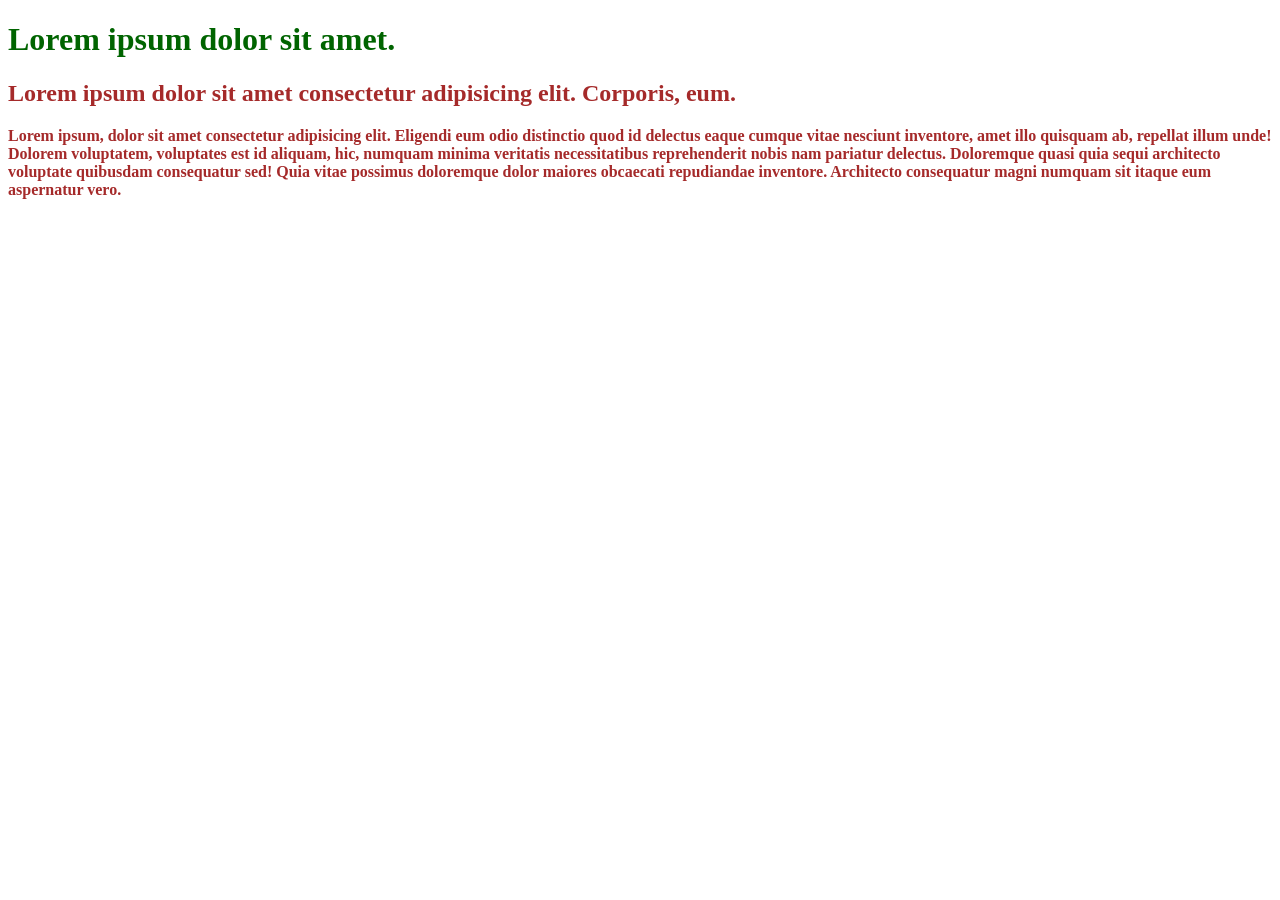
<file: basics/index.html>
<!doctype html>
<html lang="en">
  <head>
    <meta charset="UTF-8" />
    <meta name="viewport" content="width=device-width, initial-scale=1.0" />
    <title>CSS Basics</title>
    <style>
      /* h2,
      p {
        color: brown;
      } */
      .browntext {
        color: brown;
      }
    </style>
    <link rel="stylesheet" href="style.css" />
  </head>
  <body>
    <h1 style="color: darkgreen">Lorem ipsum dolor sit amet.</h1>
    <h2 class="browntext">
      Lorem ipsum dolor sit amet consectetur adipisicing elit. Corporis, eum.
    </h2>

    <p class="browntext">
      Lorem ipsum, dolor sit amet consectetur adipisicing elit. Eligendi eum
      odio distinctio quod id delectus eaque cumque vitae nesciunt inventore,
      amet illo quisquam ab, repellat illum unde! Dolorem voluptatem, voluptates
      est id aliquam, hic, numquam minima veritatis necessitatibus reprehenderit
      nobis nam pariatur delectus. Doloremque quasi quia sequi architecto
      voluptate quibusdam consequatur sed! Quia vitae possimus doloremque dolor
      maiores obcaecati repudiandae inventore. Architecto consequatur magni
      numquam sit itaque eum aspernatur vero.
    </p>
  </body>
</html>
</file>
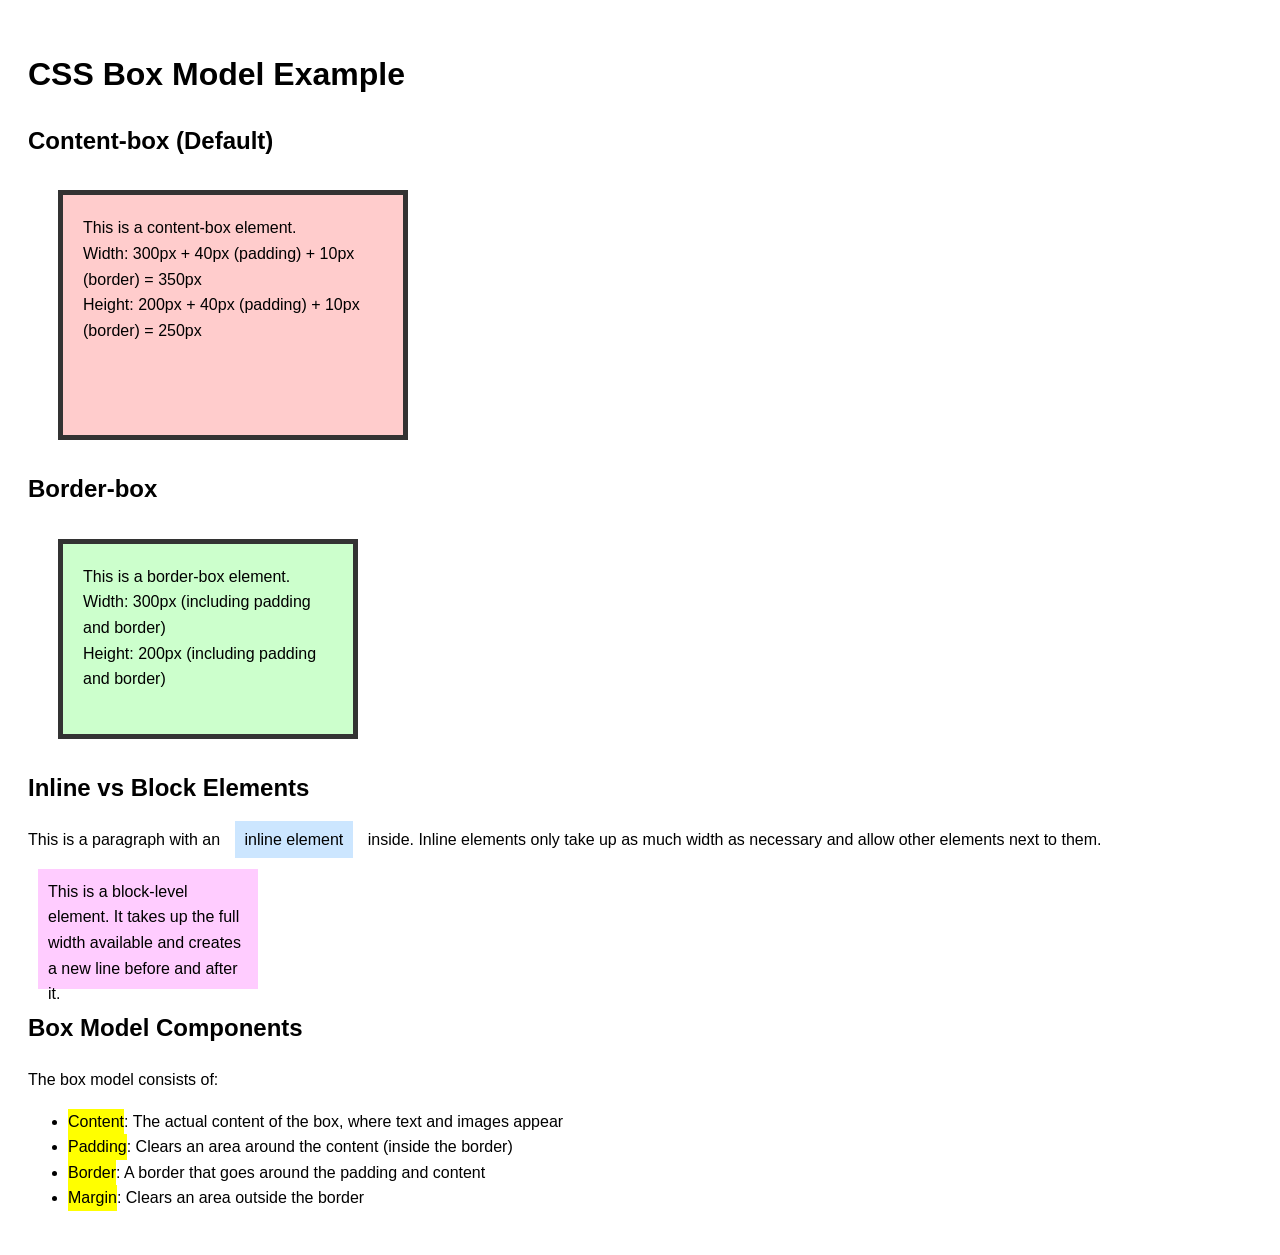
<file: box_model/boxmodel.html>
<!DOCTYPE html>
<html lang="en">
  <head>
    <meta charset="UTF-8" />
    <meta name="viewport" content="width=device-width, initial-scale=1.0" />
    <title>CSS Box Model Example</title>
    <style>
      body {
        font-family: Arial, sans-serif;
        line-height: 1.6;
        padding: 20px;
      }

      .box-model-demo {
        width: 300px;
        height: 200px;
        padding: 20px;
        border: 5px solid #333;
        margin: 30px;
        background-color: #f0f0f0;
      }

      .content-box {
        box-sizing: content-box;
        background-color: #ffcccc;
      }

      .border-box {
        box-sizing: border-box;
        background-color: #ccffcc;
      }

      .box-model-demo p {
        margin: 0;
      }

      .highlight {
        background-color: yellow;
        display: inline-block;
      }

      .inline-example {
        background-color: #cce6ff;
        padding: 10px;
        margin: 10px;
        /* Inline elements ignore width and height */
        width: 200px;
        height: 100px;
      }

      .block-example {
        background-color: #ffccff;
        padding: 10px;
        margin: 10px;
        width: 200px;
        height: 100px;
      }
    </style>
  </head>
  <body>
    <h1>CSS Box Model Example</h1>

    <h2>Content-box (Default)</h2>
    <div class="box-model-demo content-box">
      <p>This is a content-box element.</p>
      <p>Width: 300px + 40px (padding) + 10px (border) = 350px</p>
      <p>Height: 200px + 40px (padding) + 10px (border) = 250px</p>
    </div>

    <h2>Border-box</h2>
    <div class="box-model-demo border-box">
      <p>This is a border-box element.</p>
      <p>Width: 300px (including padding and border)</p>
      <p>Height: 200px (including padding and border)</p>
    </div>

    <h2>Inline vs Block Elements</h2>
    <p>
      This is a paragraph with an
      <span class="inline-example">inline element</span> inside. Inline elements
      only take up as much width as necessary and allow other elements next to
      them.
    </p>

    <div class="block-example">
      This is a block-level element. It takes up the full width available and
      creates a new line before and after it.
    </div>

    <h2>Box Model Components</h2>
    <p>The box model consists of:</p>
    <ul>
      <li>
        <span class="highlight">Content</span>: The actual content of the box,
        where text and images appear
      </li>
      <li>
        <span class="highlight">Padding</span>: Clears an area around the
        content (inside the border)
      </li>
      <li>
        <span class="highlight">Border</span>: A border that goes around the
        padding and content
      </li>
      <li>
        <span class="highlight">Margin</span>: Clears an area outside the border
      </li>
    </ul>
  </body>
</html>
</file>
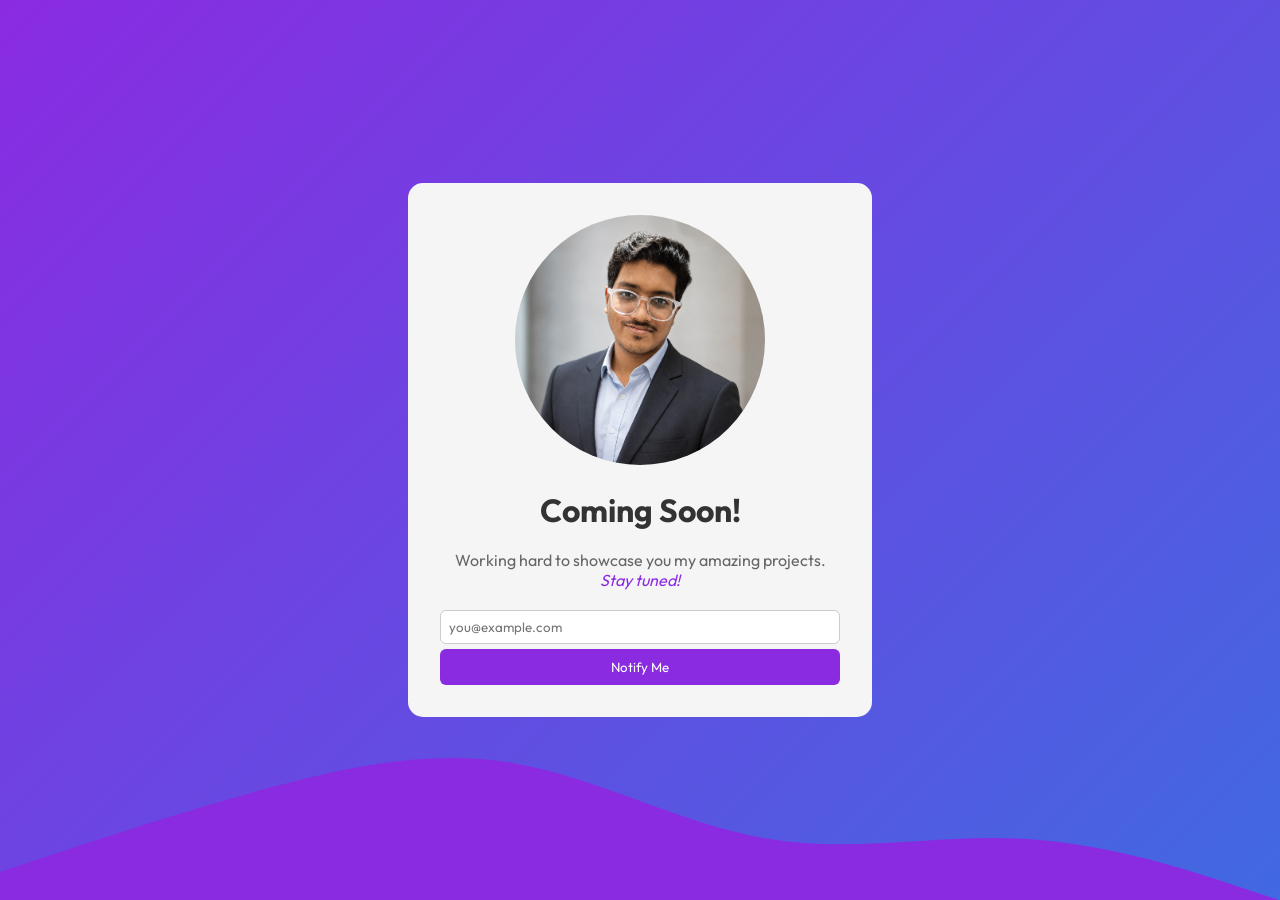
<file: landing_page/coming-soon.html>
<!doctype html>
<html lang="en">
    <head>
        <meta charset="UTF-8" />
        <meta name="viewport" content="width=device-width, initial-scale=1.0" />
        <title>Portfolio coming soon!</title>
        <link rel="stylesheet" href="style.css" />
    </head>
    <body>
        <div class="container">
            <div class="content">
                <img
                    src="../images/profile.png"
                    class="profile"
                    alt="profile pic"
                />
                <h1>Coming Soon!</h1>
                <p>
                    Working hard to showcase you my amazing projects.
                    <span class="stay-tuned">Stay tuned!</span>
                </p>
                <form id="notify-form">
                    <input
                        type="email"
                        placeholder="you@example.com"
                        required
                    />
                    <button type="submit">Notify Me</button>
                </form>
            </div>
        </div>
        <svg xmlns="http://www.w3.org/2000/svg" viewBox="0 0 1440 320">
            <path
                fill="#8a2be2"
                fill-opacity="1"
                d="M0,288L48,272C96,256,192,224,288,197.3C384,171,480,149,576,165.3C672,181,768,235,864,250.7C960,267,1056,245,1152,250.7C1248,256,1344,288,1392,304L1440,320L1440,320L1392,320C1344,320,1248,320,1152,320C1056,320,960,320,864,320C768,320,672,320,576,320C480,320,384,320,288,320C192,320,96,320,48,320L0,320Z"
            ></path>
        </svg>
    </body>
</html>
</file>
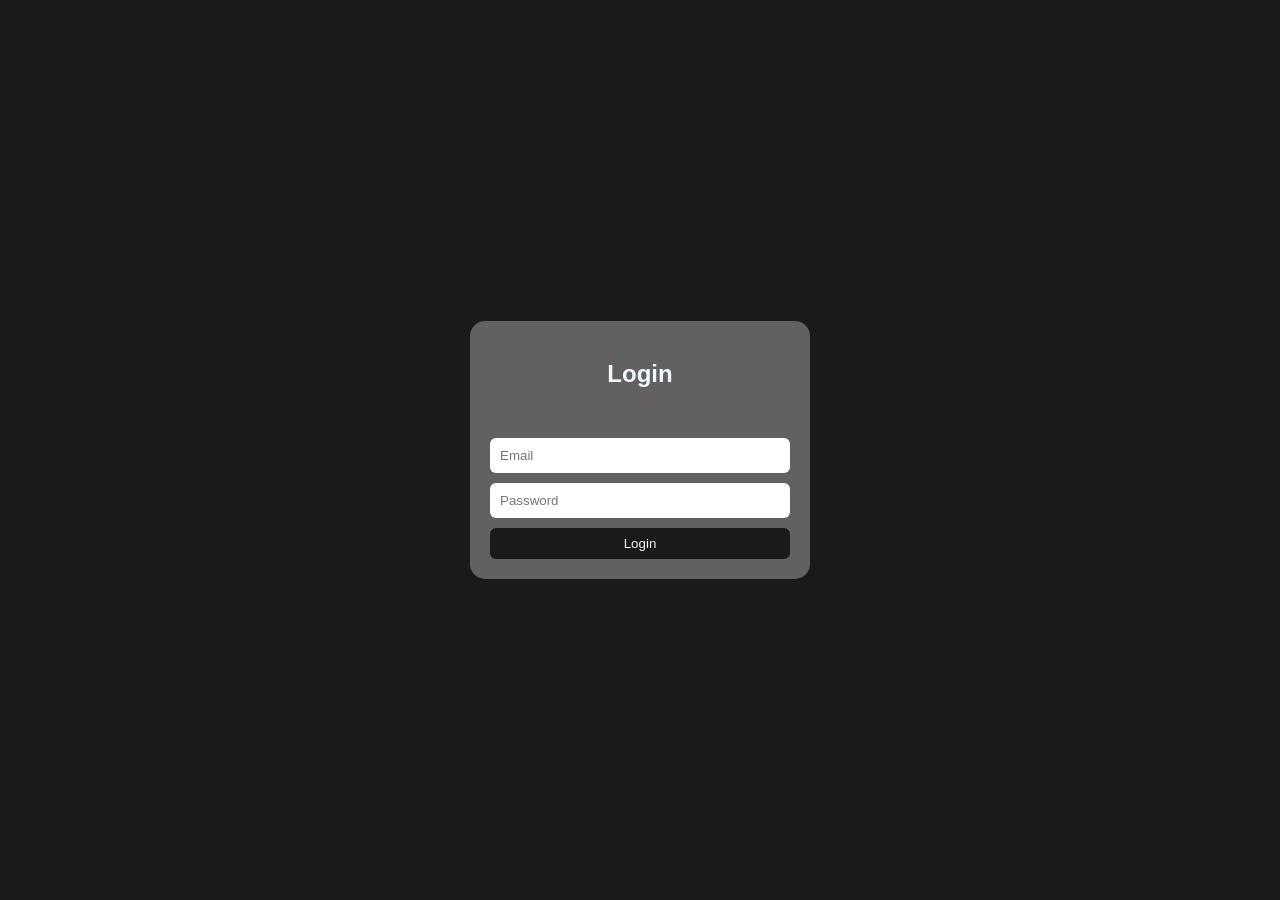
<file: login_project/login.html>
<!doctype html>
<html lang="en">
    <head>
        <meta charset="UTF-8" />
        <meta name="viewport" content="width=device-width, initial-scale=1.0" />
        <title>Login Page</title>
        <link rel="stylesheet" href="style.css" />
    </head>
    <body>
        <div class="card">
            <h2>Login</h2>
            <form>
                <input type="email" placeholder="Email" />
                <input type="password" placeholder="Password" />
                <button type="submit">Login</button>
            </form>
        </div>
    </body>
</html>
</file>
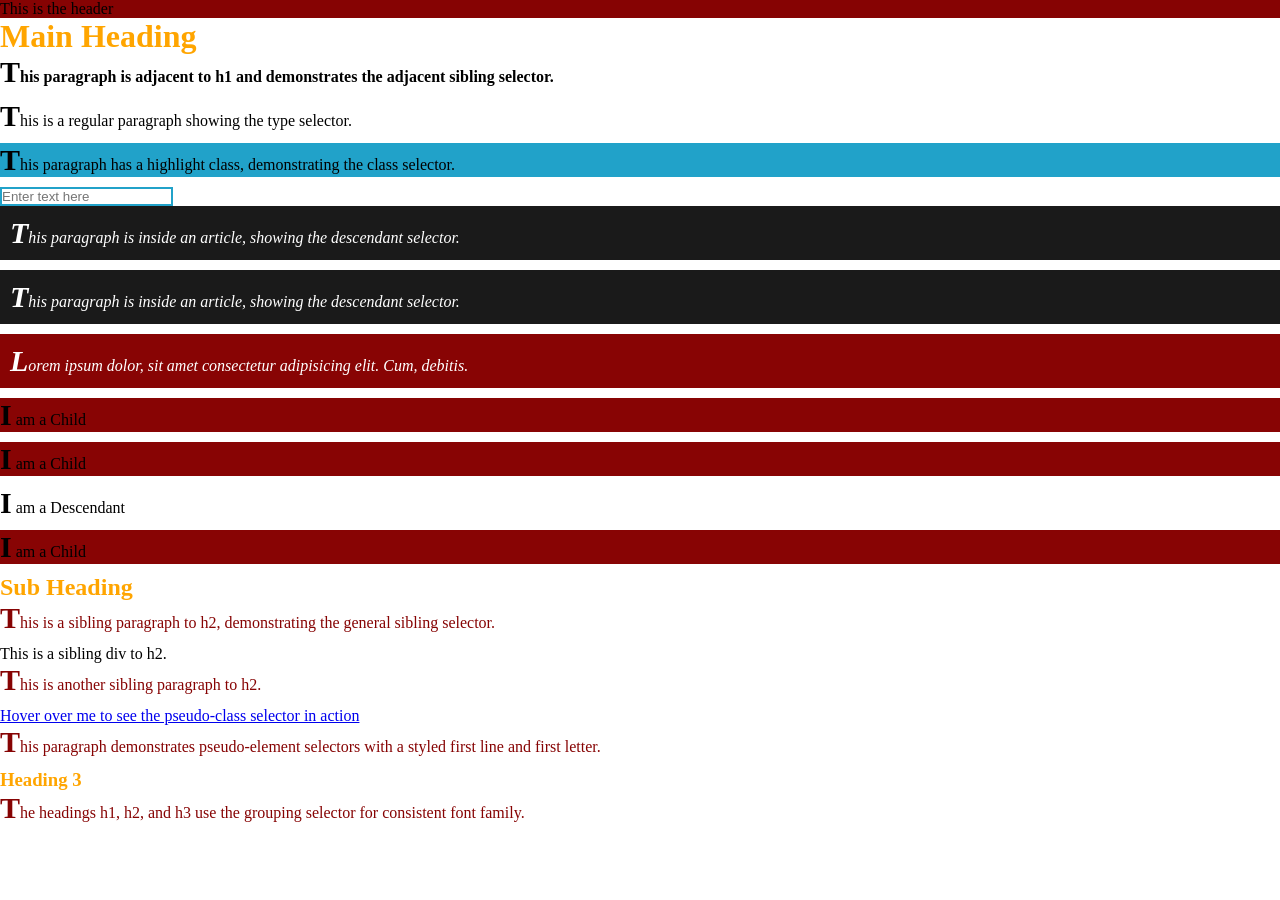
<file: selectors/selectors.html>
<!doctype html>
<html lang="en">
    <head>
        <meta charset="UTF-8" />
        <meta name="viewport" content="width=device-width, initial-scale=1.0" />
        <title>CSS Selectors Example</title>
        <style>
            /* 1. Universal Selector */

            * {
                margin: 0;
                padding: 0;
                box-sizing: border-box;
            }

            /* 2. Type Selector */
            p {
                font-size: 16px;
                margin-bottom: 10px;
            }

            /* 3. Class Selector */
            .highlight {
                background-color: #21a2c9;
            }

            /* 4. ID Selector */
            #header {
                background-color: #860303;
            }

            /* 5. Attribute Selector */
            input[type="text"] {
                border: 2px solid #21a2c9;
            }

            /* 6. Descendant Selector */
            /* selects all <p> elements inside <article> elements */
            article p {
                font-style: italic;
                background-color: #1a1a1a;
                color: #fff;
                padding: 10px;
            }

            /* 7. Child Selector */
            div > p {
                background-color: #880404;
            }

            /* 8. Adjacent Sibling Selector */
            h1 + p {
                font-weight: bold;
            }

            /* 9. General Sibling Selector */
            h2 ~ p {
                color: #860303;
            }

            /* 10. Pseudo-class Selector */

            a:hover {
                background-color: #14a50e;
                text-decoration: none;
                color: #1a1a1a;
                padding: 5px;
                margin: 4px;
            }

            /* 11. Pseudo-element Selector */
            p::first-letter {
                font-weight: bold;
                font-size: 30px;
            }

            /* 12. Grouping Selector */

            h1,
            h2,
            h3 {
                color: orange;
            }
        </style>
    </head>
    <body>
        <header id="header">This is the header</header>

        <h1>Main Heading</h1>
        <p>
            This paragraph is adjacent to h1 and demonstrates the adjacent
            sibling selector.
        </p>
        <p>This is a regular paragraph showing the type selector.</p>

        <p class="highlight">
            This paragraph has a highlight class, demonstrating the class
            selector.
        </p>

        <input type="text" placeholder="Enter text here" />

        <article>
            <p>
                This paragraph is inside an article, showing the descendant
                selector.
            </p>
            <p>
                This paragraph is inside an article, showing the descendant
                selector.
            </p>
            <div>
                <p>
                    Lorem ipsum dolor, sit amet consectetur adipisicing elit.
                    Cum, debitis.
                </p>
            </div>
        </article>

        <div>
            <p>I am a Child</p>
            <p>I am a Child</p>
            <section>
                <p>I am a Descendant</p>
            </section>
            <p>I am a Child</p>
        </div>

        <h2>Sub Heading</h2>
        <p>
            This is a sibling paragraph to h2, demonstrating the general sibling
            selector.
        </p>
        <div>This is a sibling div to h2.</div>
        <p>This is another sibling paragraph to h2.</p>

        <a href="#">Hover over me to see the pseudo-class selector in action</a>

        <p>
            This paragraph demonstrates pseudo-element selectors with a styled
            first line and first letter.
        </p>

        <h3>Heading 3</h3>

        <p>
            The headings h1, h2, and h3 use the grouping selector for consistent
            font family.
        </p>
    </body>
</html>
</file>
<file: basics/style.css>
p {
  font-weight: bold;
}
</file>
<file: landing_page/style.css>
@import url("https://fonts.googleapis.com/css2?family=Outfit:wght@100..900&display=swap");

body,
html {
    margin: 0px;
    padding: 0px;
    font-family: "Outfit", sans-serif;
    height: 100%;
}
.container {
    background: linear-gradient(135deg, #8a2be2, #4169e1);
    display: flex;
    justify-content: center;
    align-items: center;
    height: 100%;
}
.content {
    text-align: center;
    background-color: whitesmoke;
    padding: 2rem;
    border-radius: 15px;
    max-width: 400px;
    width: 90%;
}
.profile {
    width: 250px;
    object-fit: contain;
    border-radius: 999px;
}
h1 {
    margin-bottom: 20px;
    color: #333;
}
p {
    margin-bottom: 20px;
    color: #666;
}
.stay-tuned {
    font-style: italic;
    color: #8a2be2;
}
#notify-form {
    display: flex;
    flex-direction: column;
    gap: 5px;
}
input[type="email"] {
    padding: 8px;
    border-radius: 6px;
    border: 1px solid #ccc;
    font-family: "Outfit", sans-serif;
}
button {
    cursor: pointer;
    padding: 10px;
    background-color: #8a2be2;
    border: none;
    border-radius: 6px;
    color: #fff;
    font-family: "Outfit", sans-serif;
    transition: background-color 0.3s ease-in-out;
}
button:hover {
    background-color: #7a1dd1;
}
svg {
    position: absolute;
    pointer-events: none;
    bottom: 0;
}
</file>
<file: login_project/style.css>
body {
    background-color: #1a1a1a;
    font-family: Arial, Helvetica, sans-serif;
    padding: 0;
    margin: 0;
    height: 100vh;
    display: flex;
    justify-content: center;
    align-items: center;
}
h2 {
    color: aliceblue;
    text-align: center;
    margin-bottom: 50px;
}
.card {
    background-color: #626060;
    padding: 20px;
    border-radius: 15px;
    width: 300px;
}
form {
    display: flex;
    flex-direction: column;
    gap: 10px;
}
input {
    padding: 10px;
    border-radius: 6px;
    border: none;
}
button {
    padding: 8px;
    border: none;
    border-radius: 6px;
    background-color: #1a1a1a;
    color: aliceblue;
}
button:hover {
    background-color: #2b2a2a;
}
</file>
